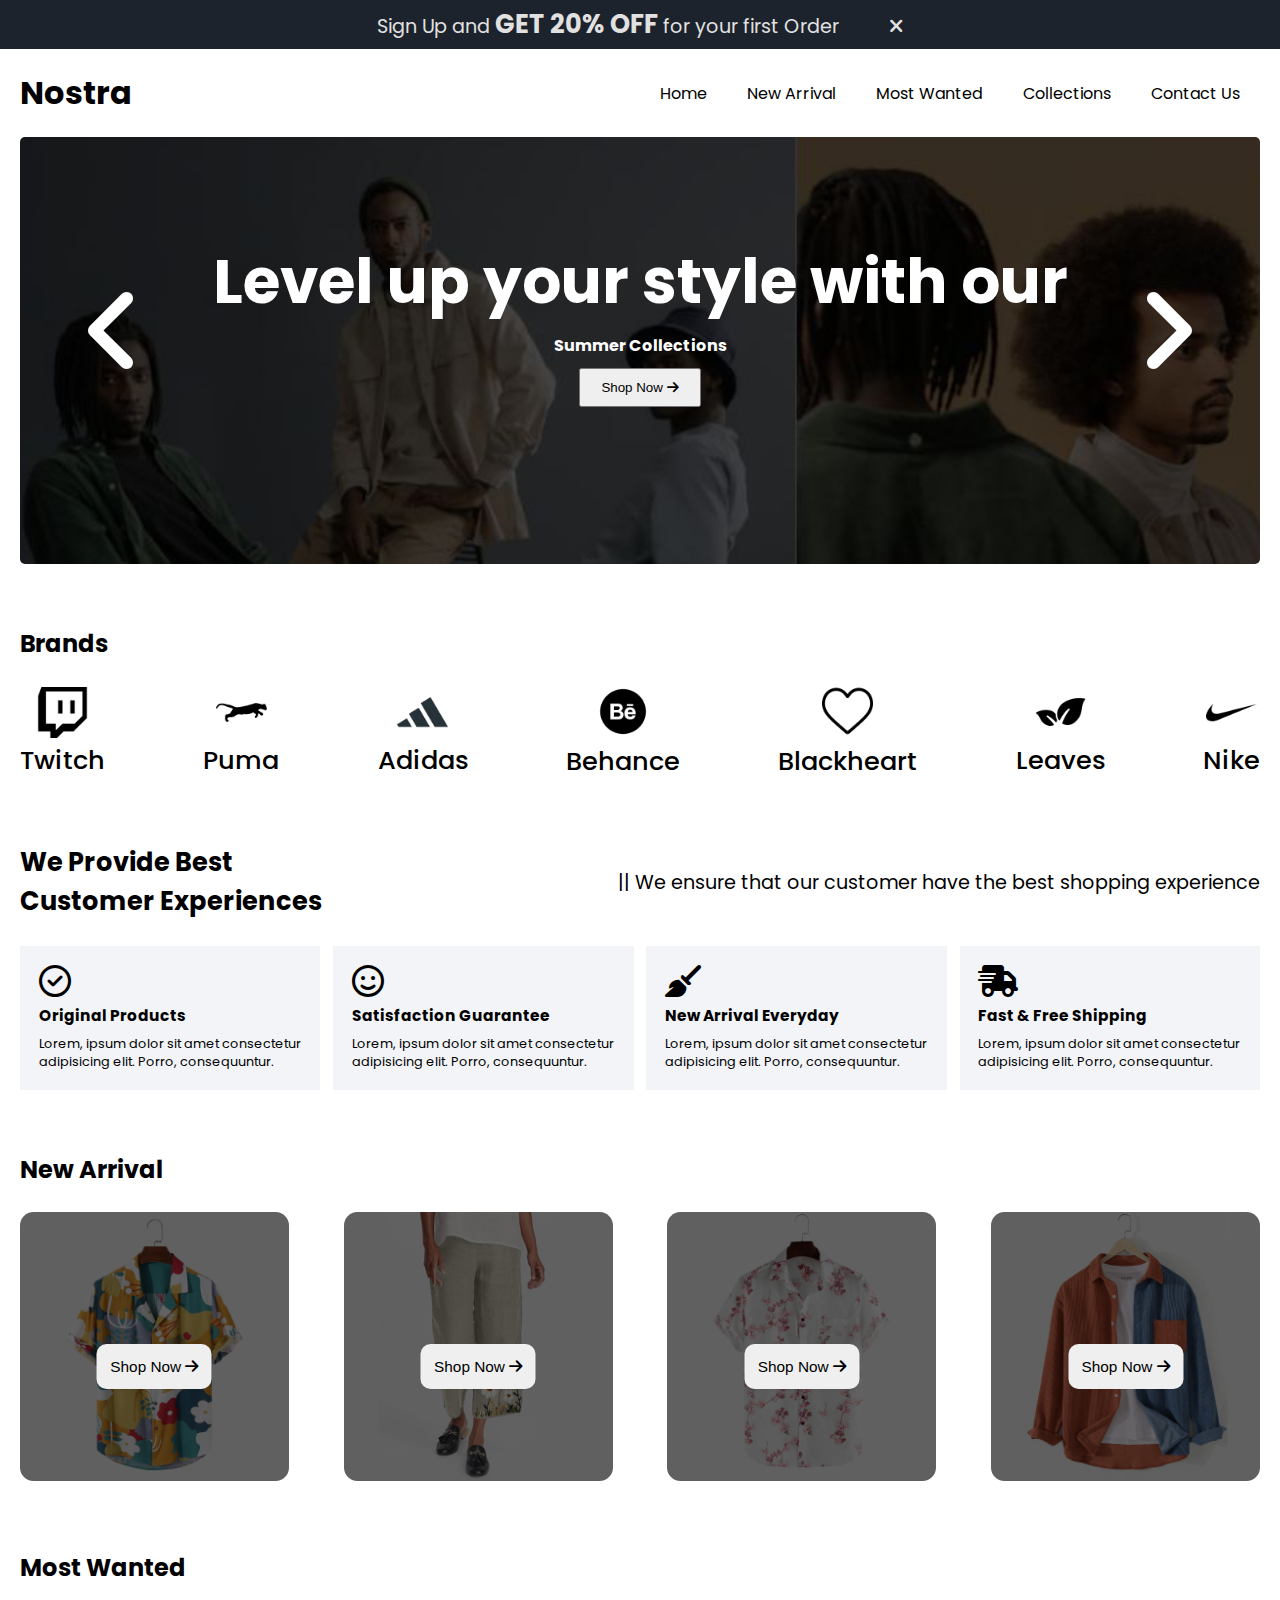
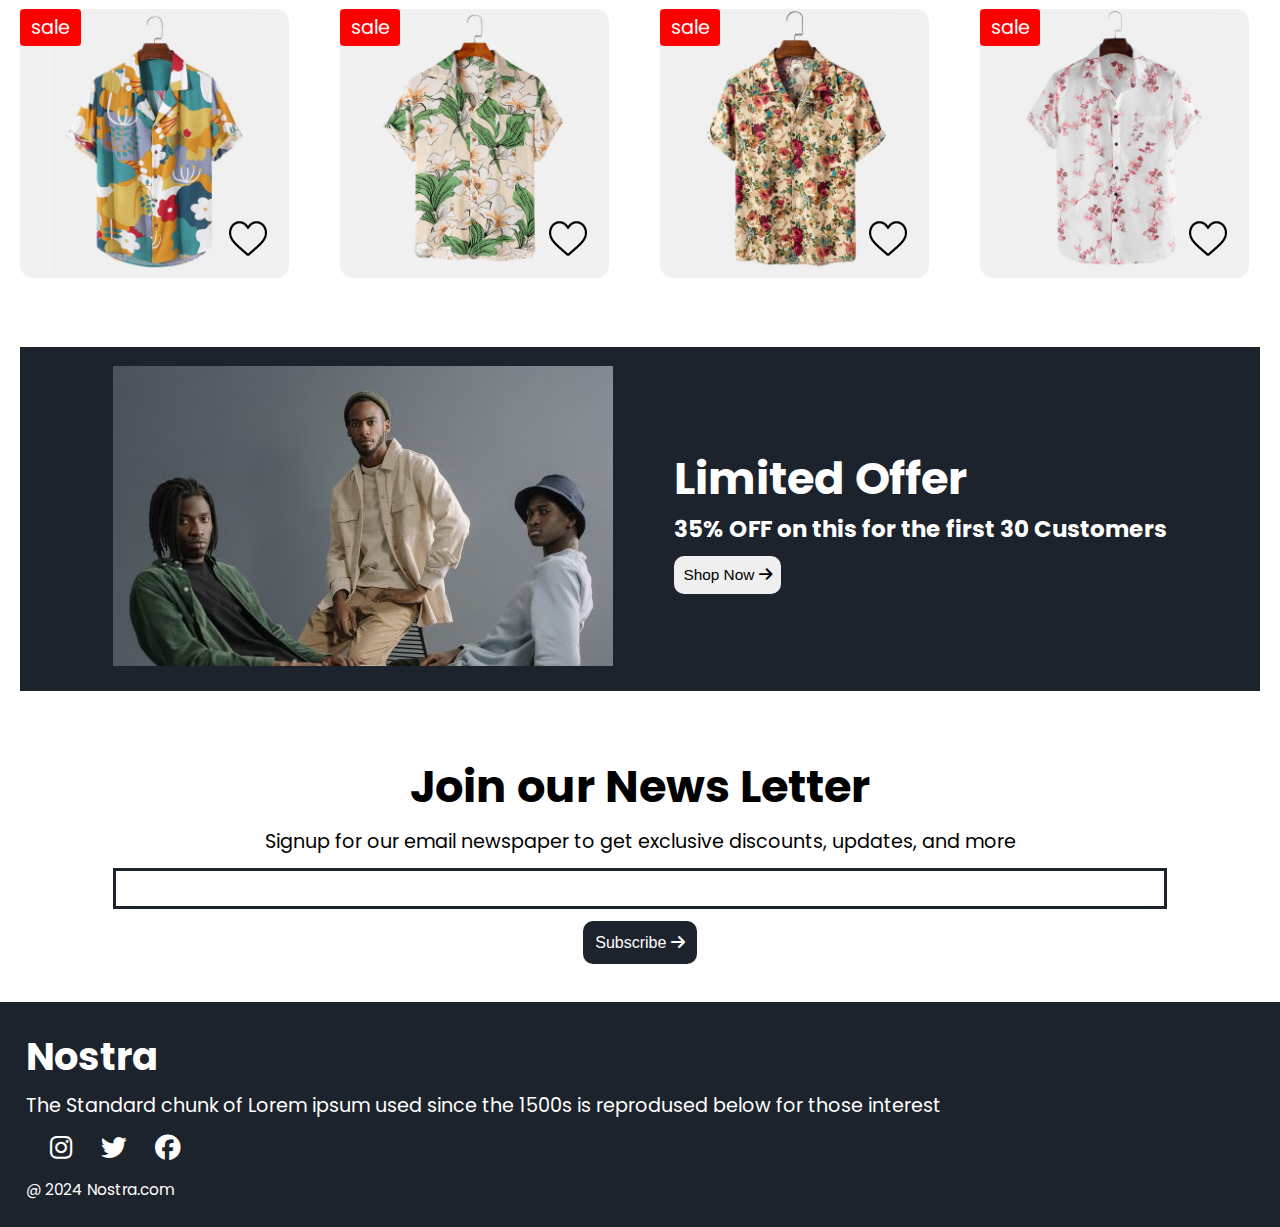
<file: index.html>
<!DOCTYPE html>
<html lang="en">

<head>
    <meta charset="UTF-8">
    <meta name="viewport" content="width=device-width, initial-scale=1.0">
    <title>Nostra</title>
    <!-- Stylesheet -->
    <link rel="stylesheet" href="style.css">
    <!--Link Google Fonts-->
    <link rel="preconnect" href="https://fonts.googleapis.com">
    <link rel="preconnect" href="https://fonts.gstatic.com" crossorigin>
    <link href="https://fonts.googleapis.com/css2?family=Poppins:wght@400;500;700&display=swap" rel="stylesheet">
    <!--Link Font Awesome-->
    <link rel="stylesheet" href="https://cdnjs.cloudflare.com/ajax/libs/font-awesome/6.4.2/css/all.min.css">
</head>

<body>
    <!-- Banner -->
    <div id="banner" class="banner">
        <p class="banner-head">Sign Up and <b style="font-size: 2vw;">GET 20% OFF</b> for your first Order <i
                id="banner-close" style="margin-left: 45px; cursor: pointer;" class="fa-solid fa-xmark"></i></p>
    </div>

    <!-- Navbar -->
    <nav class="navbar">
        <h1>Nostra</h1>
        <div class="navbar-links">
            <p class="navbar-link"><a href="index.html">Home</a></p>
            <p class="navbar-link"><a href="#new-arrival">New Arrival</a></p>
            <p class="navbar-link"><a href="#most-wanted">Most Wanted</a></p>
            <p class="navbar-link"><a href="collection.html">Collections</a></p>
            <p class="navbar-link"><a href="contact.html">Contact Us</a></p>
        </div>

        <div class="navmenu">
            <i style="font-size: 20px;" id="sideopen" class="fa-solid fa-bars"></i>
        </div>
    </nav>

    <!-- Side Bar -->
    <div id="sidebar" class="sidebar">
        <p class="sideclosemark">
            <i id="sideclose" class="fa-solid fa-xmark"></i>
        </p>
        <div class="sidebar-links">
            <p><a href="index.html">Home</a></p>
            <p><a href="#new-arrival">New Arrival</a></p>
            <p><a href="#most-wanted">Most Wanted</a></p>
            <p><a href="collection.html">Collections</a></p>
            <p><a href="contact.html">Contact Us</a></p>
        </div>
    </div>


    <div class="container">
        <!-- Hero Banner -->
        <div class="slider">
            <div class="left-slide">
                <i id="slider-left-activate" class="fa-solid fa-angle-left"
                    style="color: #ffffff; cursor: pointer;"></i>
            </div>
            <div class="slide-content">
                <h2>Level up your style with our</h2>
                <p>Summer Collections</p>
                <button>Shop Now <i class="fa-solid fa-arrow-right"></i></button>
            </div>
            <div class="slide-container">
                <img class="slide-image" src="img/others/slider-one.jpg" alt="offer-image">
                <img class="slide-image" src="img/others/slider-two.jpg" alt="offer-image">
                <img class="slide-image" src="img/others/slider-three.jpg" alt="offer-image">
            </div>
            <div class="right-slide">
                <i id="slider-right-activate" class="fa-solid fa-angle-right"
                    style="color: #ffffff; cursor: pointer;"></i>
            </div>
        </div>

        <!-- Brands -->
        <div class="brand">
            <h2>Brands</h2>
            <div class="brand-container">
                <div class="brand-item">
                    <img src="img/icons/twitch.png" alt="twitch image">
                    <h3>Twitch</h3>
                </div>
                <div class="brand-item">
                    <img src="img/icons/puma.png" alt="puma image">
                    <h3>Puma</h3>
                </div>
                <div class="brand-item">
                    <img src="img/icons/adidas.png" alt="adidas image">
                    <h3>Adidas</h3>
                </div>
                <div class="brand-item">
                    <img src="img/icons/behance.png" alt="behance image">
                    <h3>Behance</h3>
                </div>
                <div class="brand-item">
                    <img src="img/icons/blackheart.png" alt="blackheart image">
                    <h3>Blackheart</h3>
                </div>
                <div class="brand-item">
                    <img src="img/icons/leaves.png" alt="leaves image">
                    <h3>Leaves</h3>
                </div>
                <div class="brand-item">
                    <img src="img/icons/nike.png" alt="nike image">
                    <h3>Nike</h3>
                </div>
            </div>
        </div>

        <!-- Service -->
        <div class="service">
            <div class="service-one">
                <div>
                    <h2>We Provide Best</h2>
                    <h2>Customer Experiences</h2>
                </div>
                <h3>|| We ensure that our customer have the best shopping experience</h3>
            </div>
            <div class="service-two">
                <div>
                    <i class="fa-regular fa-circle-check"></i>
                    <h4>Original Products</h4>
                    <p>Lorem, ipsum dolor sit amet consectetur adipisicing elit. Porro, consequuntur.
                    </p>
                </div>
                <div>
                    <i class="fa-regular fa-face-smile"></i>
                    <h4>Satisfaction Guarantee</h4>
                    <p>Lorem, ipsum dolor sit amet consectetur adipisicing elit. Porro, consequuntur.
                    </p>
                </div>
                <div>
                    <i class="fa-solid fa-broom"></i>
                    <h4>New Arrival Everyday</h4>
                    <p>Lorem, ipsum dolor sit amet consectetur adipisicing elit. Porro, consequuntur.
                    </p>
                </div>
                <div>
                    <i class="fa-solid fa-truck-fast"></i>
                    <h4>Fast & Free Shipping</h4>
                    <p>Lorem, ipsum dolor sit amet consectetur adipisicing elit. Porro, consequuntur.
                    </p>
                </div>
            </div>
        </div>

        <!-- New Arrivals -->
        <div class="arrival">
            <h2 id="new-arrival">New Arrival</h2>
            <div class="arrival-cont">
                <div class="arrival-item">
                    <img src="img/products/f1.jpg" alt="shirt">
                    <div class="arrival-overlay"></div>
                    <button class="arrival-button">Shop Now <i class="fa-solid fa-arrow-right"></i></button>
                </div>
                <div class="arrival-item">
                    <img src="img/products/f7.jpg" alt="shirt">
                    <div class="arrival-overlay"></div>
                    <button class="arrival-button">Shop Now <i class="fa-solid fa-arrow-right"></i></button>
                </div>
                <div class="arrival-item">
                    <img src="img/products/f4.jpg" alt="shirt">
                    <div class="arrival-overlay"></div>
                    <button class="arrival-button">Shop Now <i class="fa-solid fa-arrow-right"></i></button>
                </div>
                <div class="arrival-item">
                    <img src="img/products/f6.jpg" alt="shirt">
                    <div class="arrival-overlay"></div>
                    <button class="arrival-button">Shop Now <i class="fa-solid fa-arrow-right"></i></button>
                </div>
            </div>
        </div>

        <!-- Most Wanted -->
        <div class="wanted">
            <h2 id="most-wanted">Most Wanted</h2>
            <div class="wanted-cont">
                <div class="wanted-item">
                    <p class="sale">sale</p>
                    <img class="item" src="img/products/f1.jpg" alt="shirt">
                    <img class="like-button" src="img/icons/blackheart.png" alt="">
                </div>
                <div class="wanted-item">
                    <p class="sale">sale</p>
                    <img class="item" src="img/products/f2.jpg" alt="shirt">
                    <img class="like-button" src="img/icons/blackheart.png" alt="">
                </div>
                <div class="wanted-item">
                    <p class="sale">sale</p>
                    <img class="item" src="img/products/f3.jpg" alt="shirt">
                    <img class="like-button" src="img/icons/blackheart.png" alt="">
                </div>
                <div class="wanted-item">
                    <p class="sale">sale</p>
                    <img class="item" src="img/products/f4.jpg" alt="shirt">
                    <img class="like-button" src="img/icons/blackheart.png" alt="">
                </div>
                <div class="wanted-item">
                    <p class="sale">sale</p>
                    <img class="item" src="img/products/f5.jpg" alt="shirt">
                    <img class="like-button" src="img/icons/blackheart.png" alt="">
                </div>
                <div class="wanted-item">
                    <p class="sale">sale</p>
                    <img class="item" src="img/products/f6.jpg" alt="shirt">
                    <img class="like-button" src="img/icons/blackheart.png" alt="">
                </div>
                <div class="wanted-item">
                    <p class="sale">sale</p>
                    <img class="item" src="img/products/f7.jpg" alt="shirt">
                    <img class="like-button" src="img/icons/blackheart.png" alt="">
                </div>
                <div class="wanted-item">
                    <p class="sale">sale</p>
                    <img class="item" src="img/products/f8.jpg" alt="shirt">
                    <img class="like-button" src="img/icons/blackheart.png" alt="">
                </div>
            </div>
        </div>

        <!-- Limited time offer -->
        <div class="limited">
            <div class="limited-img">
                <img src="img/others/offer.jpg" alt="offer-image">
            </div>
            <div class="limited-content">
                <h2>Limited Offer</h2>
                <h4>35% OFF on this for the first 30 Customers</h4>
                <button class="limited-button">Shop Now <i class="fa-solid fa-arrow-right"></i></button>
            </div>
        </div>

        <!-- Newsletter -->
        <div class="news">
            <h2>Join our News Letter</h2>
            <h4>Signup for our email newspaper to get exclusive discounts, updates, and more</h4>
            <input type="search">
            <button class="news-button">Subscribe <i class="fa-solid fa-arrow-right"></i></button>
        </div>
    </div>

    <!-- Footer -->
    <div class="footer">
        <h2>Nostra</h2>
        <h4>The Standard chunk of Lorem ipsum used since the 1500s is reprodused below for those interest</h4>
        <div class="footer-icon">
            <i class="icon fa-brands fa-instagram"
                style="color: #ffffff; font-size: 2vw; margin-right: 2%; margin-left: 2%;"></i>
            <i class="icon fa-brands fa-twitter" style="color: #ffffff; font-size: 2vw; margin-right: 2%;"></i>
            <i class="icon fa-brands fa-facebook" style="color: #ffffff; font-size: 2vw; margin-right: 2%;"></i>
        </div>
        <p>@ 2024 Nostra.com</p>
    </div>

    <!-- javascript file -->
    <script src="index.js"></script>
</body>

</html>
</file>
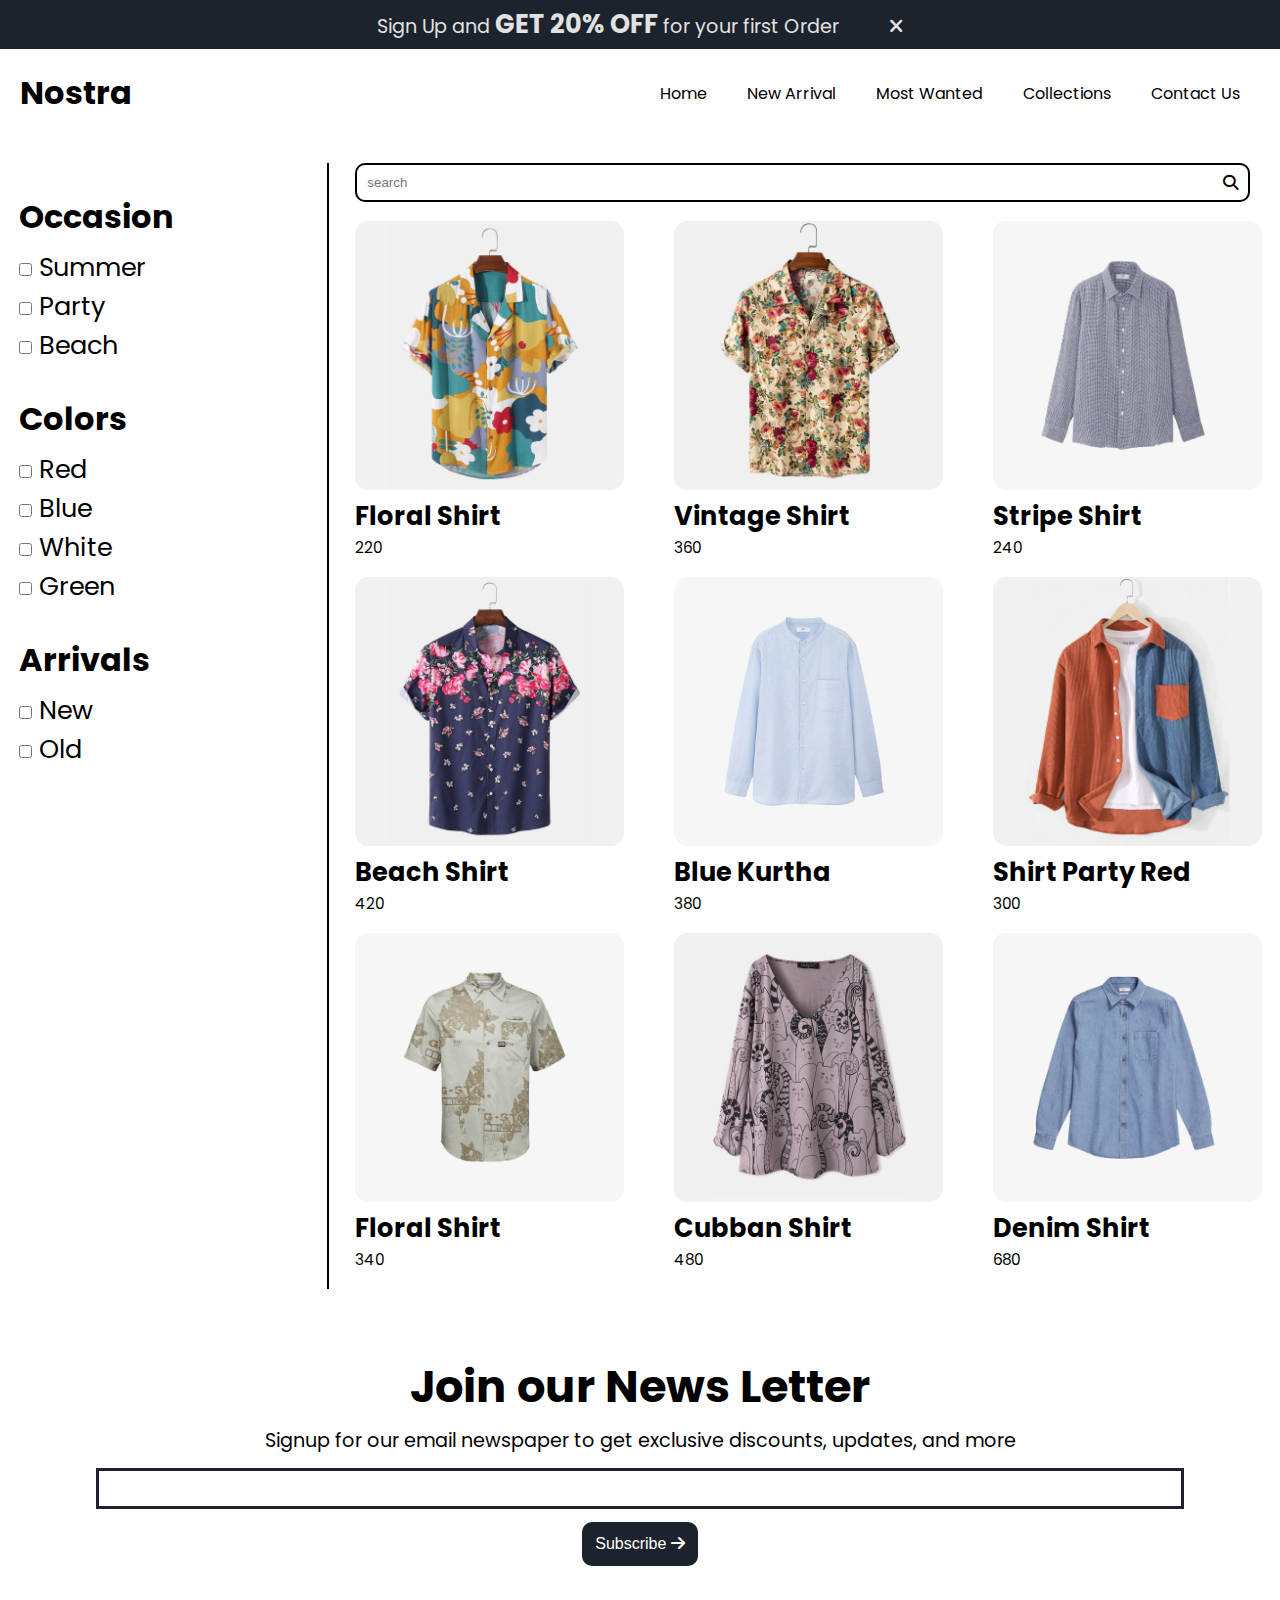
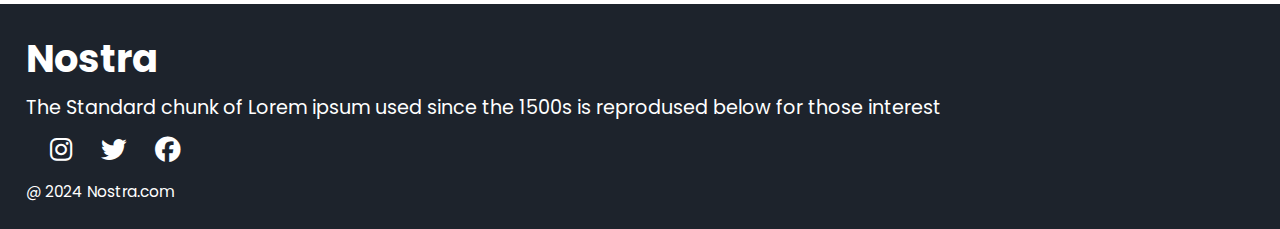
<file: collection.html>
<!DOCTYPE html>
<html lang="en">

<head>
    <meta charset="UTF-8">
    <meta name="viewport" content="width=device-width, initial-scale=1.0">
    <title>Nostra</title>
    <!-- Stylesheet -->
    <link rel="stylesheet" href="style.css">
    <!--Link Google Fonts-->
    <link rel="preconnect" href="https://fonts.googleapis.com">
    <link rel="preconnect" href="https://fonts.gstatic.com" crossorigin>
    <link href="https://fonts.googleapis.com/css2?family=Poppins:wght@400;500;700&display=swap" rel="stylesheet">
    <!--Link Font Awesome-->
    <link rel="stylesheet" href="https://cdnjs.cloudflare.com/ajax/libs/font-awesome/6.4.2/css/all.min.css">
</head>

<body>
    <!-- Banner -->
    <div id="banner" class="banner">
        <p class="banner-head">Sign Up and <b style="font-size: 2vw;">GET 20% OFF</b> for your first Order <i
                id="banner-close" style="margin-left: 45px; cursor: pointer;" class="fa-solid fa-xmark"></i></p>
    </div>

    <!-- Navbar -->
    <nav class="navbar">
        <h1>Nostra</h1>
        <div class="navbar-links">
            <p class="navbar-link"><a href="index.html">Home</a></p>
            <p class="navbar-link"><a href="#new-arrival">New Arrival</a></p>
            <p class="navbar-link"><a href="#most-wanted">Most Wanted</a></p>
            <p class="navbar-link"><a href="collection.html">Collections</a></p>
            <p class="navbar-link"><a href="contact.html">Contact Us</a></p>
        </div>

        <div class="navmenu">
            <i style="font-size: 20px;" id="sideopen" class="fa-solid fa-bars"></i>
        </div>
    </nav>

    <!-- Side Bar -->
    <div id="sidebar" class="sidebar">
        <p class="sideclosemark">
            <i id="sideclose" class="fa-solid fa-xmark"></i>
        </p>
        <div class="sidebar-links">
            <p><a href="index.html">Home</a></p>
            <p><a href="#new-arrival">New Arrival</a></p>
            <p><a href="#most-wanted">Most Wanted</a></p>
            <p><a href="collection.html">Collections</a></p>
            <p><a href="contact.html">Contact Us</a></p>
        </div>
    </div>

    <!-- Product -->
    <div class="product">
        <div class="left-side">
            <h2>Occasion</h2>
            <div class="sideone">
                <input type="checkbox" name="filter" value="summer"> Summer <br>
                <input type="checkbox" name="filter" value="party"> Party <br>
                <input type="checkbox" name="filter" value="beach"> Beach
            </div>
            <h2>Colors</h2>
            <div class="sidetwo">
                <input type="checkbox" name="filter" value="red"> Red <br>
                <input type="checkbox" name="filter" value="blue"> Blue <br>
                <input type="checkbox" name="filter" value="white"> White <br>
                <input type="checkbox" name="filter" value="green"> Green
            </div>
            <h2>Arrivals</h2>
            <div class="sidethree">
                <input type="checkbox" name="filter" value="new"> New <br>
                <input type="checkbox" name="filter" value="old"> Old
            </div>
        </div>
        <hr class="line">
        <div class="right-side">
            <form class="right-search">
                <input id="search" class="searchbar" type="search" placeholder="search"> <i style="font-size: 1.2vw;"
                    class="fa-solid fa-magnifying-glass"></i>
            </form>
            <div class="right-cont">
                <div class="right-img">
                    <img src="img/products/f1.jpg" alt="shirt">
                    <h2>Floral Shirt</h2>
                    <p style="display: none;">summer,new, green, white</p>
                    <p>220</p>
                </div>
                <div class="right-img">
                    <img src="img/products/f3.jpg" alt="shirt">
                    <h2>Vintage Shirt</h2>
                    <p style="display: none;">party,old, red, green</p>
                    <p>360</p>
                </div>
                <div class="right-img">
                    <img src="img/products/n2.jpg" alt="shirt">
                    <h2>Stripe Shirt</h2>
                    <p style="display: none;">summer,old, blue</p>
                    <p>240</p>
                </div>
                <div class="right-img">
                    <img src="img/products/f5.jpg" alt="shirt">
                    <h2>Beach Shirt</h2>
                    <p style="display: none;">beach,old, blue, white</p>
                    <p>420</p>
                </div>
                <div class="right-img">
                    <img src="img/products/n1.jpg" alt="shirt">
                    <h2>Blue Kurtha</h2>
                    <p style="display: none;">summer,old, blue, white</p>
                    <p>380</p>
                </div>
                <div class="right-img">
                    <img src="img/products/f6.jpg" alt="shirt">
                    <h2>Shirt Party Red</h2>
                    <p style="display: none;">party,new, white, red</p>
                    <p>300</p>
                </div>
                <div class="right-img">
                    <img src="img/products/n4.jpg" alt="shirt">
                    <h2>Floral Shirt</h2>
                    <p style="display: none;">summer,new, green,red, white</p>
                    <p>340</p>
                </div>
                <div class="right-img">
                    <img src="img/products/f8.jpg" alt="shirt">
                    <h2>Cubban Shirt</h2>
                    <p style="display: none;">beach,new, blue, white</p>
                    <p>480</p>
                </div>
                <div class="right-img">
                    <img src="img/products/n5.jpg" alt="shirt">
                    <h2>Denim Shirt</h2>
                    <p style="display: none;">party,new, blue, white</p>
                    <p>680</p>
                </div>
            </div>

        </div>
    </div>

    <!-- Newsletter -->
    <div class="news">
        <h2>Join our News Letter</h2>
        <h4>Signup for our email newspaper to get exclusive discounts, updates, and more</h4>
        <input type="search">
        <button class="news-button">Subscribe <i class="fa-solid fa-arrow-right"></i></button>
    </div>

    <!-- Footer -->
    <div class="footer">
        <h2>Nostra</h2>
        <h4>The Standard chunk of Lorem ipsum used since the 1500s is reprodused below for those interest</h4>
        <div class="footer-icon">
            <i class="icon fa-brands fa-instagram"
                style="color: #ffffff; font-size: 2vw; margin-right: 2%; margin-left: 2%;"></i>
            <i class="icon fa-brands fa-twitter" style="color: #ffffff; font-size: 2vw; margin-right: 2%;"></i>
            <i class="icon fa-brands fa-facebook" style="color: #ffffff; font-size: 2vw; margin-right: 2%;"></i>
        </div>
        <p>@ 2024 Nostra.com</p>
    </div>

    <!-- javascript file -->
    <script src="collection.js"></script>
</body>

</html>
</file>
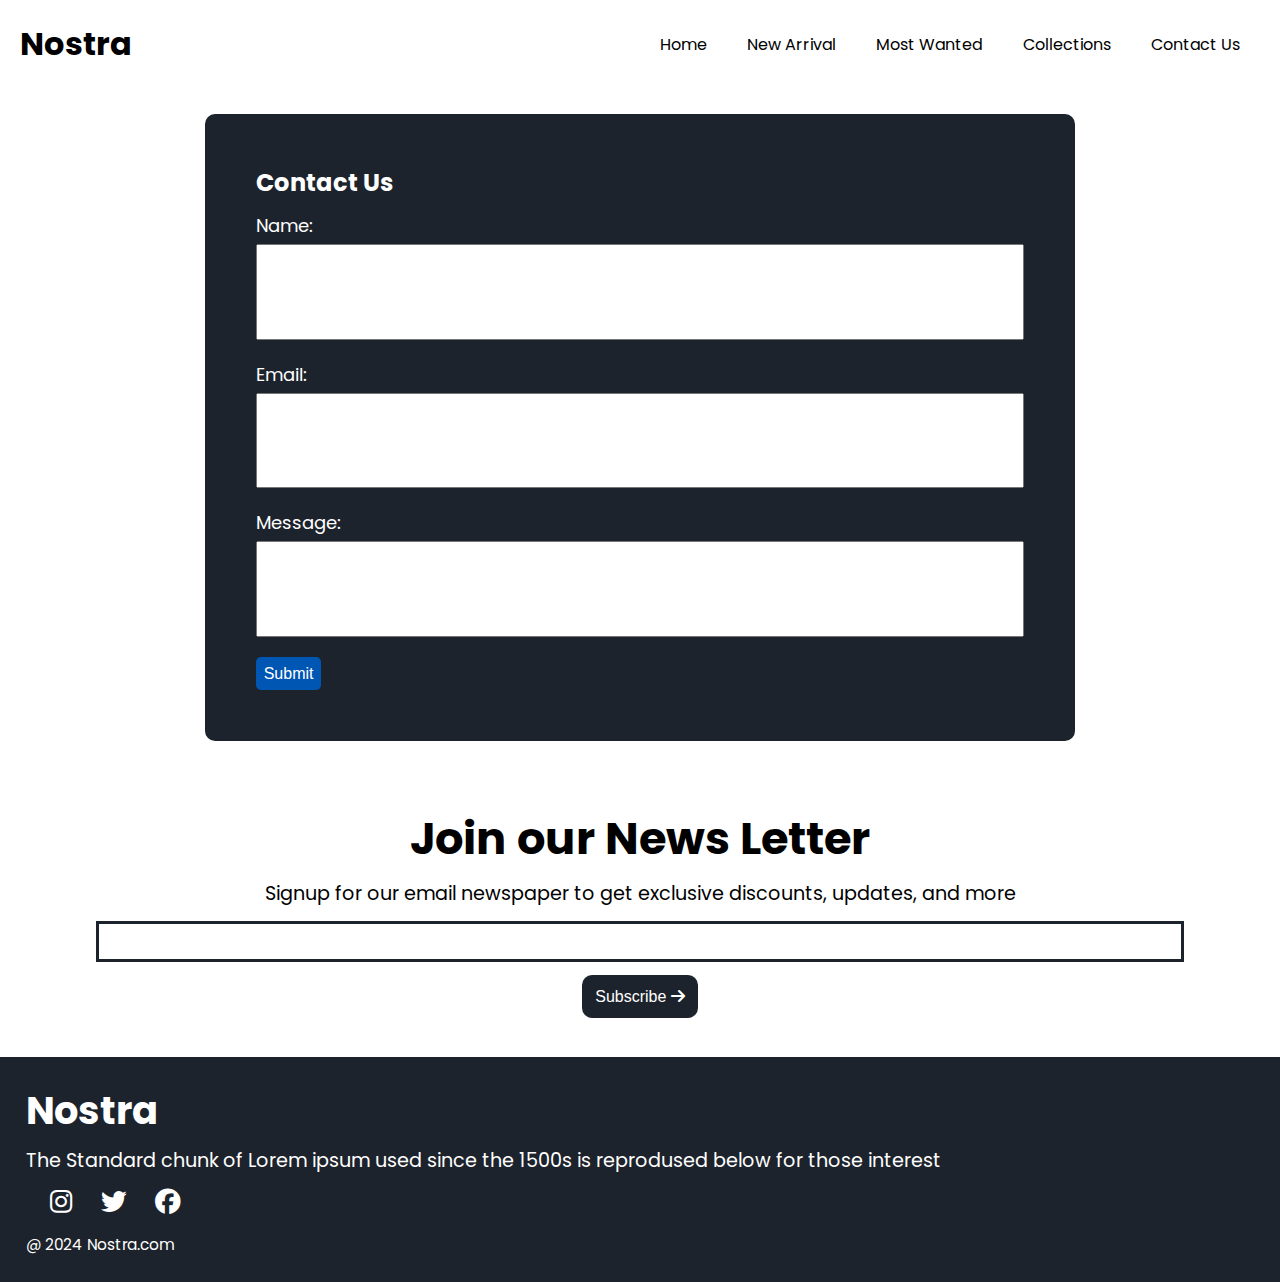
<file: contact.html>
<!DOCTYPE html>
<html lang="en">

<head>
    <meta charset="UTF-8">
    <meta name="viewport" content="width=device-width, initial-scale=1.0">
    <title>Nostra</title>
    <!-- Stylesheet -->
    <link rel="stylesheet" href="style.css">
    <!--Link Google Fonts-->
    <link rel="preconnect" href="https://fonts.googleapis.com">
    <link rel="preconnect" href="https://fonts.gstatic.com" crossorigin>
    <link href="https://fonts.googleapis.com/css2?family=Poppins:wght@400;500;700&display=swap" rel="stylesheet">
    <!--Link Font Awesome-->
    <link rel="stylesheet" href="https://cdnjs.cloudflare.com/ajax/libs/font-awesome/6.4.2/css/all.min.css">
</head>

<body>
    <!-- Navbar -->
    <nav class="navbar">
        <h1>Nostra</h1>
        <div class="navbar-links">
            <p class="navbar-link"><a href="index.html">Home</a></p>
            <p class="navbar-link"><a href="#new-arrival">New Arrival</a></p>
            <p class="navbar-link"><a href="#most-wanted">Most Wanted</a></p>
            <p class="navbar-link"><a href="collection.html">Collections</a></p>
            <p class="navbar-link"><a href="contact.html">Contact Us</a></p>
        </div>

        <div class="navmenu">
            <i style="font-size: 20px;" id="side-navbar-activate" class="fa-solid fa-bars"></i>
        </div>
    </nav>

    <!-- Side Bar -->
    <div class="sidebar">
        <p class="sideclosemark">
            <i id="sideclose" class="fa-solid fa-xmark"></i>
        </p>
        <div class="sidebar-links">
            <p><a href="index.html">Home</a></p>
            <p><a href="#new-arrival">New Arrival</a></p>
            <p><a href="#most-wanted">Most Wanted</a></p>
            <p><a href="collection.html">Collections</a></p>
            <p><a href="contact.html">Contact Us</a></p>
        </div>
    </div>

    <!-- Contact -->
    <div class="contact">
        <form class="contact-detail">
            <h2>Contact Us</h2>
            <label>Name:</label>
            <input type="text">
            <label>Email:</label>
            <input type="text">
            <label>Message:</label>
            <input type="textarea">
            <button>Submit</button>
        </form>
    </div>

    <!-- Newsletter -->
    <div class="news">
        <h2>Join our News Letter</h2>
        <h4>Signup for our email newspaper to get exclusive discounts, updates, and more</h4>
        <input type="search">
        <button class="news-button">Subscribe <i class="fa-solid fa-arrow-right"></i></button>
    </div>

    <!-- Footer -->
    <div class="footer">
        <h2>Nostra</h2>
        <h4>The Standard chunk of Lorem ipsum used since the 1500s is reprodused below for those interest</h4>
        <div class="footer-icon">
            <i class="icon fa-brands fa-instagram"
                style="color: #ffffff; font-size: 2vw; margin-right: 2%; margin-left: 2%;"></i>
            <i class="icon fa-brands fa-twitter" style="color: #ffffff; font-size: 2vw; margin-right: 2%;"></i>
            <i class="icon fa-brands fa-facebook" style="color: #ffffff; font-size: 2vw; margin-right: 2%;"></i>
        </div>
        <p>@ 2024 Nostra.com</p>
    </div>

    <!-- javascript -->
    <script src=""></script>
</body>
</file>
<file: style.css>
* {
    margin: 0;
    padding: 0;
}

body {
    font-family: 'Poppins', sans-serif;
}

html {
    scroll-behavior: smooth;
}


.banner {
    background-color: #1D232C;
    color: #E2E1E1;
    padding: 5px;
    text-align: center;
    font-size: 1.5vw;
}

.navbar {
    display: flex;
    justify-content: space-between;
    align-items: center;
    background-color: white;
    padding: 20px;
    position: sticky;
    top: 0;
    z-index: 10;
}

.navmenu {
    display: block;
    cursor: pointer;
}

.navbar-links {
    display: none;
    justify-content: space-around;
    align-items: center;
    width: 50%;
}

.navbar-links a {
    text-decoration: none;
    color: black;
}

.navbar-links a:hover {
    text-decoration: underline;
    cursor: pointer;
}

.sidebar {
    position: fixed;
    z-index: 20;
    background-color: #1D232C;
    padding: 2%;
    top: 0;
    left: -30%;
    height: 100%;
    width: 25%;
    transition-duration: 1s;
}

.sideclosemark {
    font-size: 18px;
    text-align: right;
    color: white;
    margin-bottom: 20px;
    cursor: pointer;
}

.sidebar-links {
    display: flex;
    flex-direction: column;
}

.sidebar-links p {
    margin-bottom: 30px;
}

.sidebar-links a {
    text-decoration: none;
    color: white;
    font-size: 16px;
}

.sidebar-links a:hover {
    text-decoration: underline;
    cursor: pointer;
}

/* Media Query */
@media screen and (min-width: 900px) {
    .navbar-links {
        display: flex;
    }

    .navmenu {
        display: none;
    }

    .sidebar {
        display: none;
    }
}

.container {
    padding-left: 20px;
    padding-right: 20px;
}

.slider {
    display: flex;
    width: 100%;
    position: relative;
    border-radius: 5px;
    overflow: hidden;
}

.slide-container {
    display: flex;
    z-index: -1;
}

.slide-image {
    width: 100vw;
}

.left-slide {
    position: absolute;
    left: 5%;
    top: 28%;
    font-size: 8vw;
}

.slide-content {
    position: absolute;
    top: 23%;
    width: 100%;
    text-align: center;
}

.slide-content h2 {
    color: white;
    font-size: 4.8vw;
    font-weight: bold;
    margin-bottom: 5px;
}

.slide-content p {
    color: white;
    font-weight: bold;
    margin-bottom: 10px;
}

.slide-content button {
    color: white;
    padding-top: 10px;
    padding-bottom: 10px;
    padding-right: 20px;
    padding-left: 20px;
    color: black;
}

.right-slide {
    position: absolute;
    right: 5%;
    top: 28%;
    font-size: 8vw;
}

.brand {
    margin-top: 5%;
}

.brand-container {
    display: flex;
    align-items: center;
    justify-content: space-between;
    margin-top: 2%;
}

.brand-item {
    display: flex;
    flex-direction: column;
    align-items: center;
    justify-content: center;
}

.brand-item img {
    width: 4vw;
}

.brand-item h3 {
    font-size: 2vw;
    font-weight: 500;
    margin-top: 4%;
}

.service {
    margin-top: 5%;
}

.service-one {
    display: flex;
    justify-content: space-between;
    align-items: center;
}

.service-one h2 {
    font-size: 2vw;
}

.service-one h3 {
    font-size: 1.5vw;
    font-weight: 400;
}

.service-two {
    margin-top: 2%;
    display: flex;
    justify-content: space-between;
    align-items: center;
    gap: 1vw;
}

.service-two div {
    background-color: #F2F4F7;
    padding: 1.5%;
}

.service-two i {
    font-size: 2.5vw;
    margin-bottom: 3%;
}

.service-two h4 {
    font-size: 1.2vw;
    font-weight: bolder;
    margin-bottom: 3%;
}

.service-two p {
    font-size: 1vw;
}

.arrival {
    margin-top: 5%;
}

.arrival-cont {
    margin-top: 2%;
    display: flex;
    justify-content: space-between;
    align-items: center;
    gap: 4vw;
}

.arrival-item {
    position: relative;
}

.arrival-item img {
    width: 21vw;
    border-radius: 5%;
}

.arrival-overlay {
    border-radius: 5%;
    position: absolute;
    width: 21vw;
    height: 21vw;
    background-color: black;
    z-index: 2;
    top: 0;
    opacity: 0.6;

}

.arrival-button {
    position: absolute;
    top: 48%;
    left: 50%;
    transform: translateX(-50%);
    color: white;
    padding: 5%;
    color: black;
    border-radius: 10px;
    border: none;
    font-size: 1.2vw;
    z-index: 2;
}

.wanted {
    margin-top: 5%;
}

.wanted-cont {
    margin-top: 2%;
    display: flex;
    justify-content: space-between;
    align-items: center;
    gap: 4vw;
    overflow: scroll;
}

.wanted-cont::-webkit-scrollbar {
    display: none;
}

.wanted-item {
    position: relative;
}

.sale {
    padding-top: 1.5%;
    padding-bottom: 1.5%;
    padding-left: 4%;
    padding-right: 4%;
    color: white;
    font-size: 1.5vw;
    background-color: red;
    position: absolute;
    border: none;
    border-radius: 8%;
}

.item {
    width: 21vw;
    border-radius: 5%;
}

.like-button {
    position: absolute;
    width: 3vw;
    bottom: 10%;
    right: 8%;
    z-index: 2;
    cursor: pointer;
}

.limited {
    margin-top: 5%;
    background-color: #1D232C;
    display: flex;
    justify-content: center;
    align-items: center;
    padding: 1.5%;
    gap: 5%
}

.limited-img img {
    width: 100%;
    height: 100%;
}

.limited-content {
    color: white;
}

.limited-content h2 {
    font-size: 3.5vw;
}

.limited-content h4 {
    font-size: 1.8vw;
}

.limited-button {
    padding: 2%;
    color: black;
    border-radius: 10px;
    border: none;
    font-size: 1.2vw;
    margin-top: 2%;
}

.news {
    margin-top: 5%;
    display: flex;
    flex-direction: column;
    align-items: center;
}

.news h2 {
    font-size: 3.5vw;
    margin-bottom: .5%;
}

.news h4 {
    font-size: 1.5vw;
    font-weight: 400;
    margin-bottom: 1%;
}

.news input {
    margin-bottom: 1%;
    width: 85%;
    padding: .8%;
    border: solid #1D232C 3px;
}

.news-button {
    background-color: #1D232C;
    padding: 1%;
    color: white;
    border-radius: 10px;
    border: none;
    font-size: 16px;
}

.footer {
    margin-top: 3%;
    background-color: #1D232C;
    color: white;
    padding: 2%;
}

.footer h2 {
    font-size: 3vw;
    margin-bottom: .5%;
}

.footer h4 {
    font-size: 1.5vw;
    font-weight: 400;
    margin-bottom: 1.2%;
}

.footer p {
    margin-top: 1.2%;
    font-size: 1.2vw;
}

/* Collection Page */

.product {
    display: flex;
    margin-top: 2%;
}

.left-side {
    flex-basis: 25%;
    margin-left: 1.5%;
}

.left-side h2 {
    font-size: 2.5vw;
    margin-bottom: 2%;
    margin-top: 10%;
}

.sideone,
.sidetwo,
.sidethree {
    font-size: 2vw;
}

.line {
    margin-right: 2%;
    color: black;
    border: solid;
    border-width: 1.5px;
}

.right-side {
    flex-basis: 75%;
}

.right-search {
    width: 68vw;
    display: flex;
    justify-content: space-between;
    align-items: center;
    padding: .8vw;
    border-radius: 10px;
    border: 2px solid black;
}

.searchbar {
    border: none;
    outline: none;
    width: 100%;
}

.right-cont {
    margin-top: 2%;
    display: flex;
    flex-wrap: wrap;
    justify-content: space-between;
    margin-right: 2%;
}

.right-img {
    margin-bottom: 2%;
}

.right-img img {
    width: 21vw;
    border-radius: 5%;
}

.right-img h2 {
    font-size: 2vw;
}

.right-img p {
    font-size: 1.2vw;
}

/* Contact */

.contact {
    margin-top: 2%;
}

.contact-detail {
    width: 60vw;
    margin: auto;
    background-color: #1D232C;
    display: flex;
    flex-direction: column;
    color: white;
    padding: 4%;
    gap: 5px;
    border-radius: 10px;
}

.contact-detail h2 {
    font-size: 24px;
    margin-bottom: 1%;
}

.contact-detail label {
    font-size: 18px;
}

.contact-detail input {
    padding: 5%;
    margin-bottom: 2%;
    outline: none;
}

.contact-detail button {
    padding: 1%;
    color: white;
    border: none;
    border-radius: 5px;
    background-color: #0056B3;
    width: fit-content;
    font-size: 16px;
    cursor: pointer;
}
</file>
